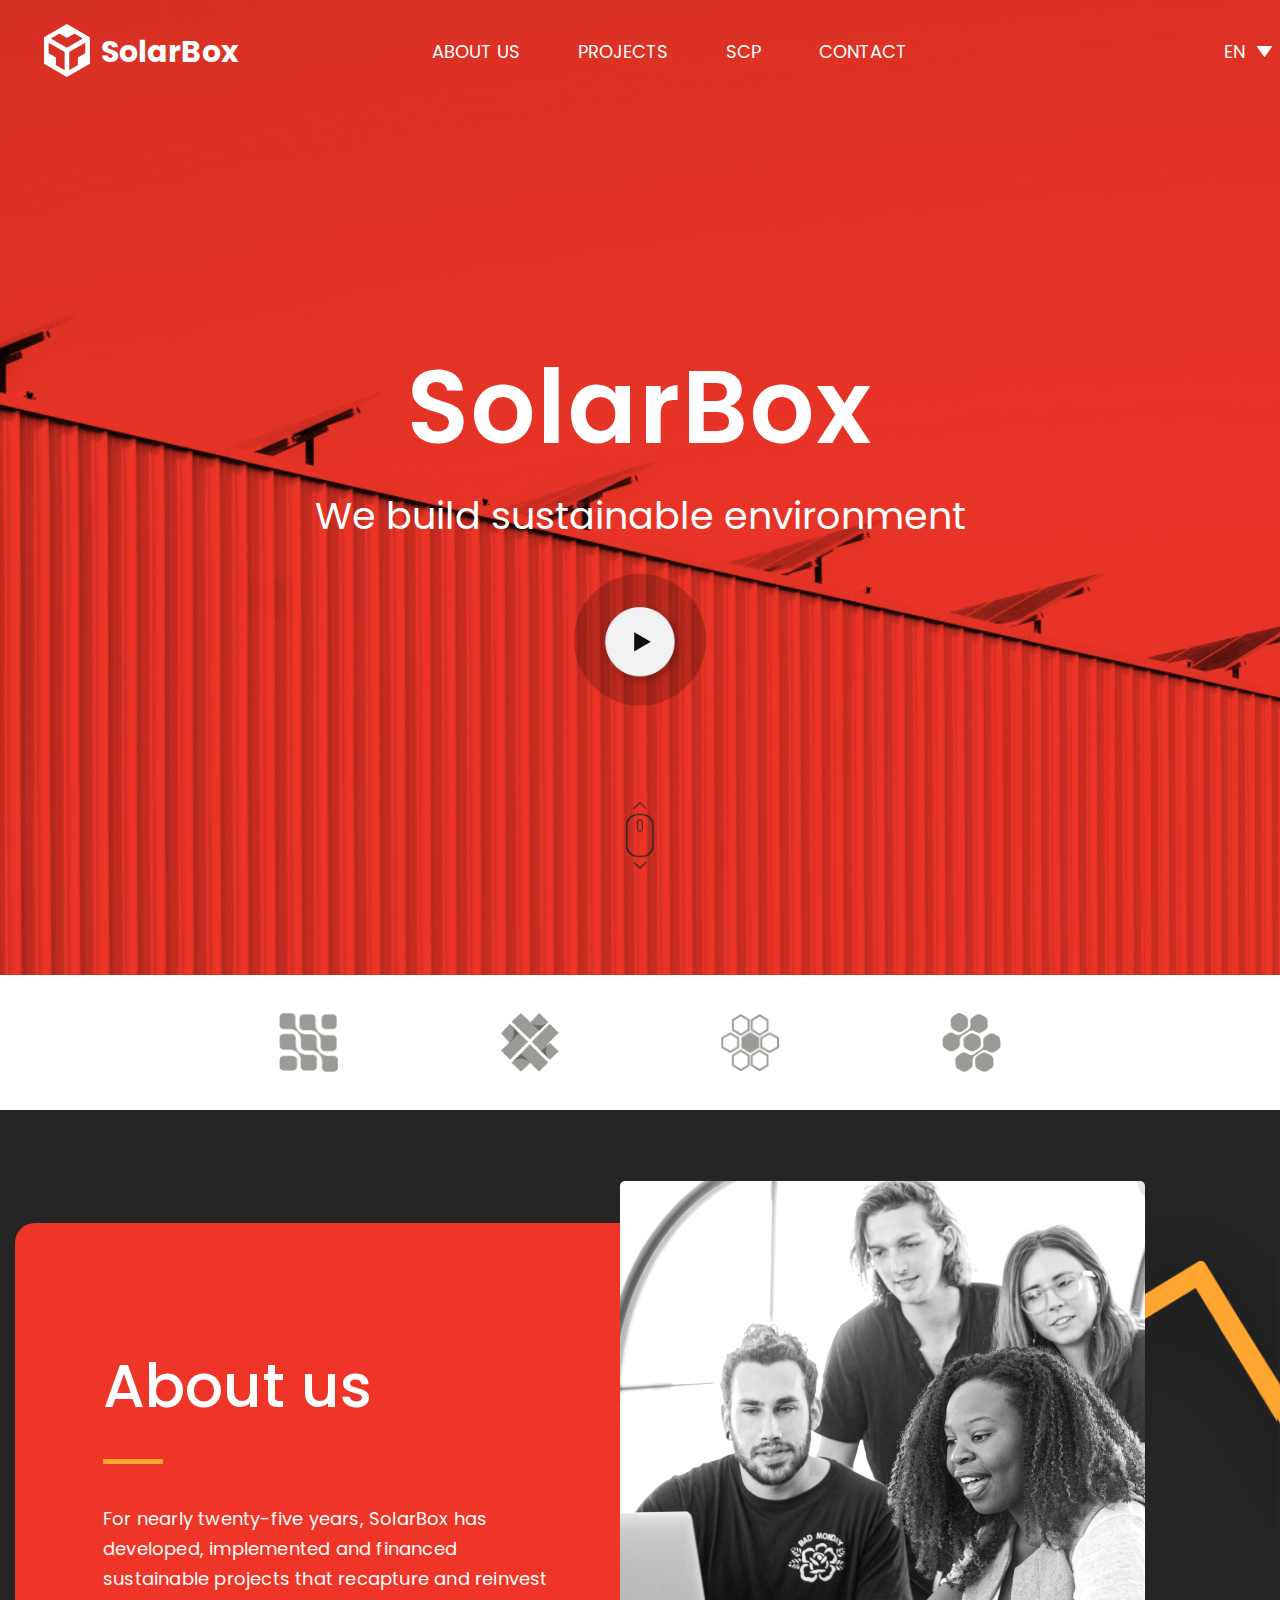
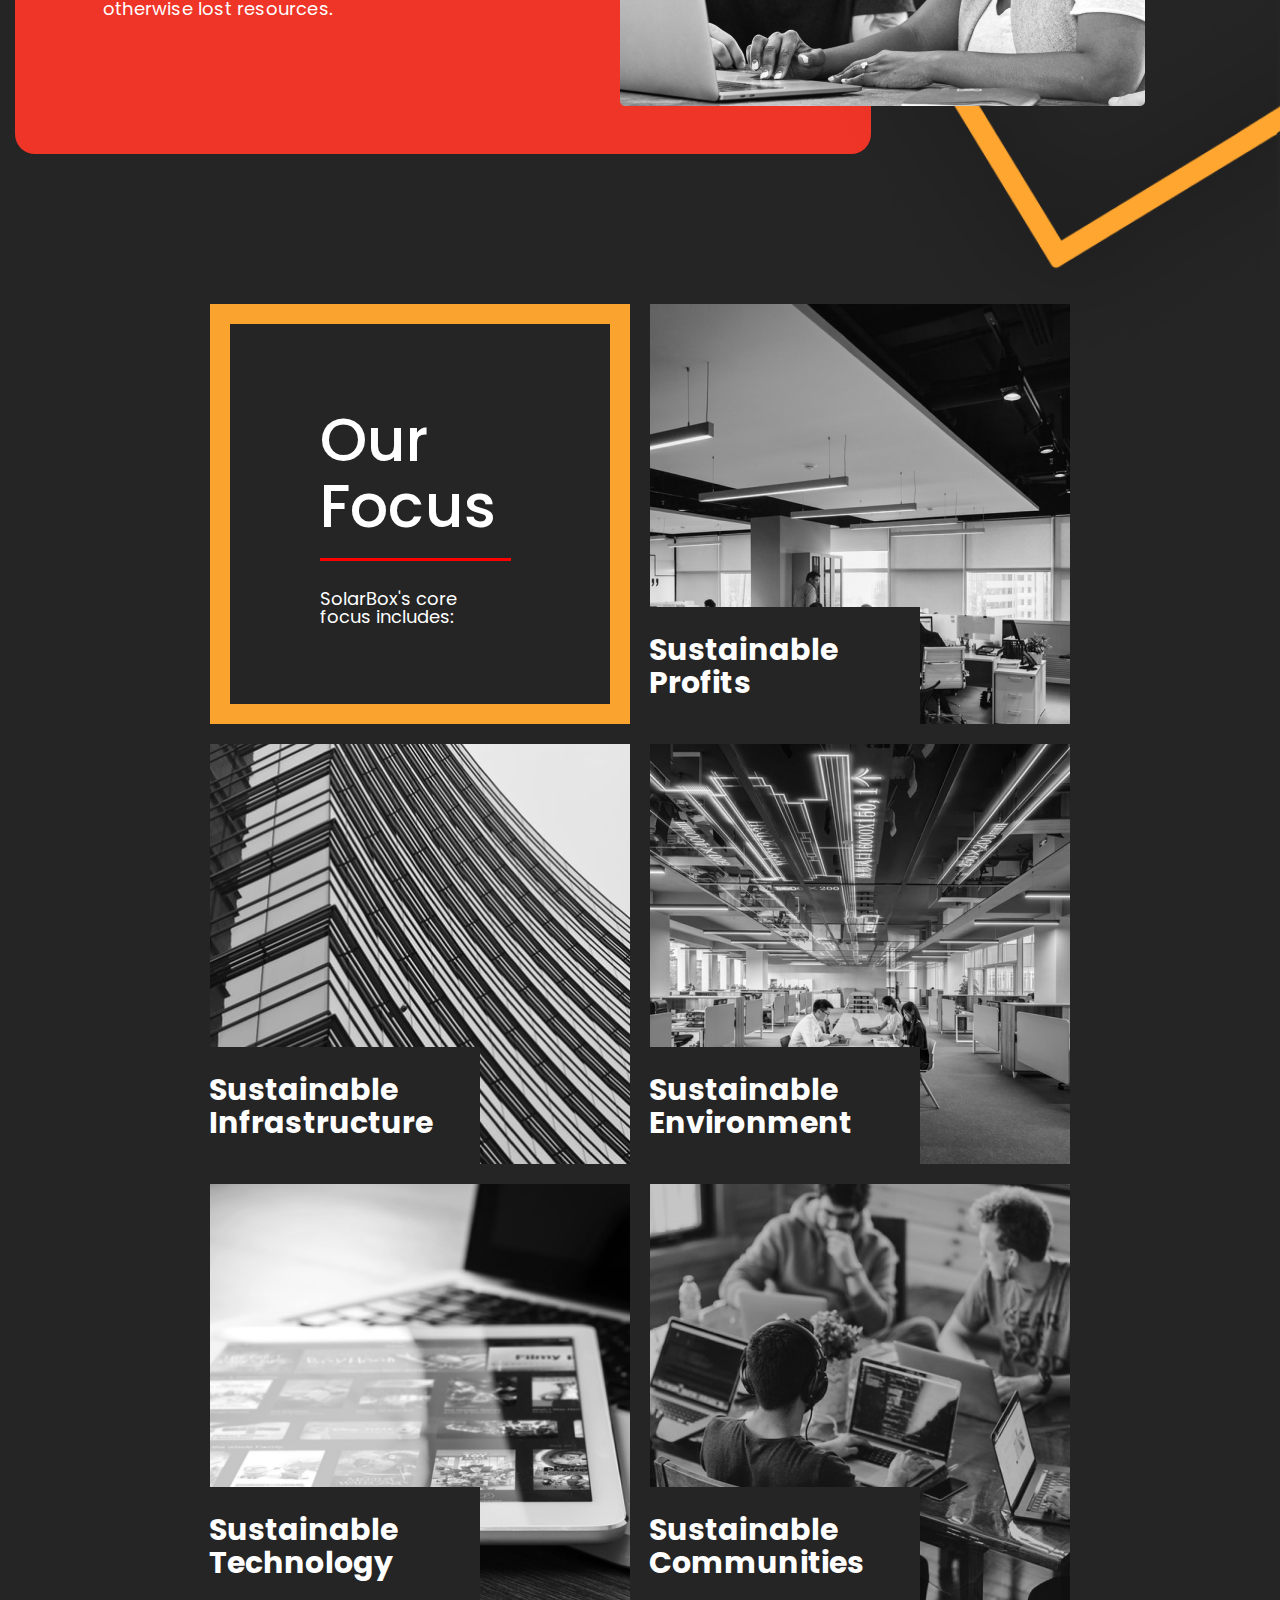
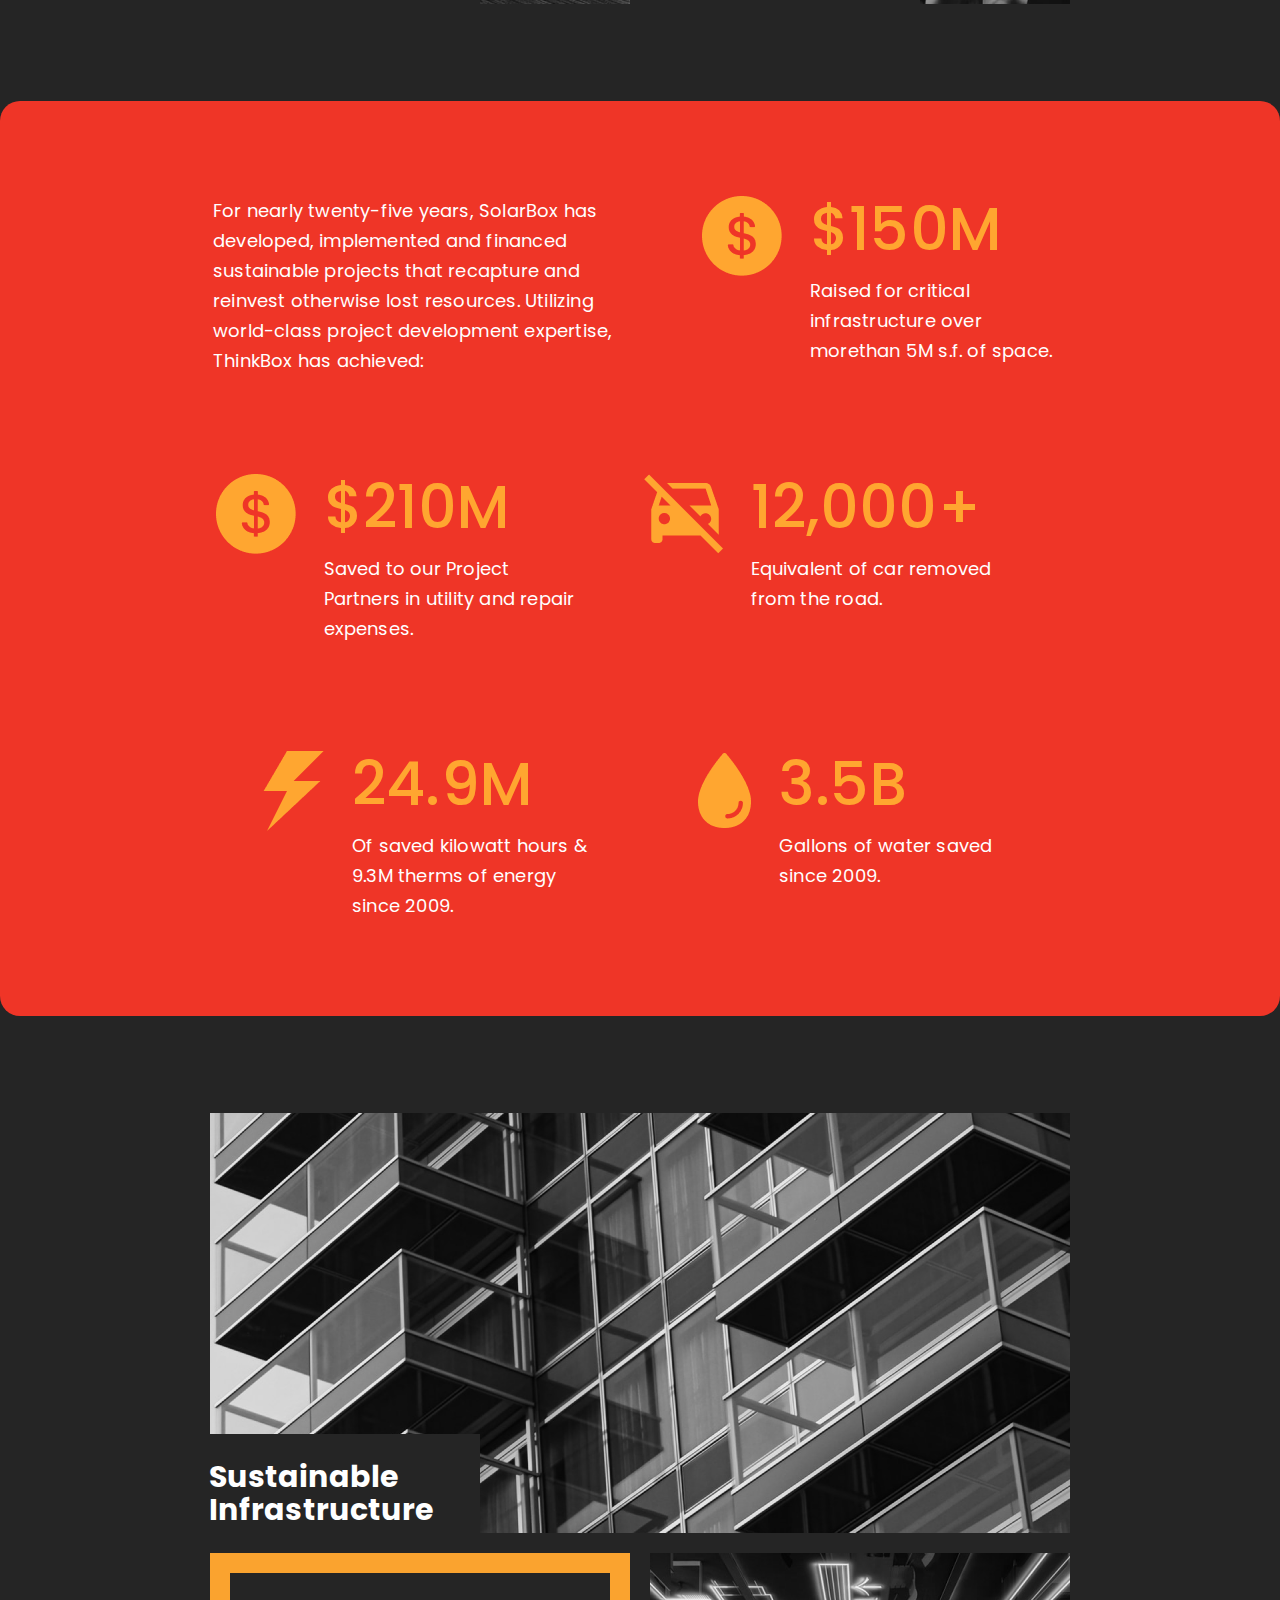
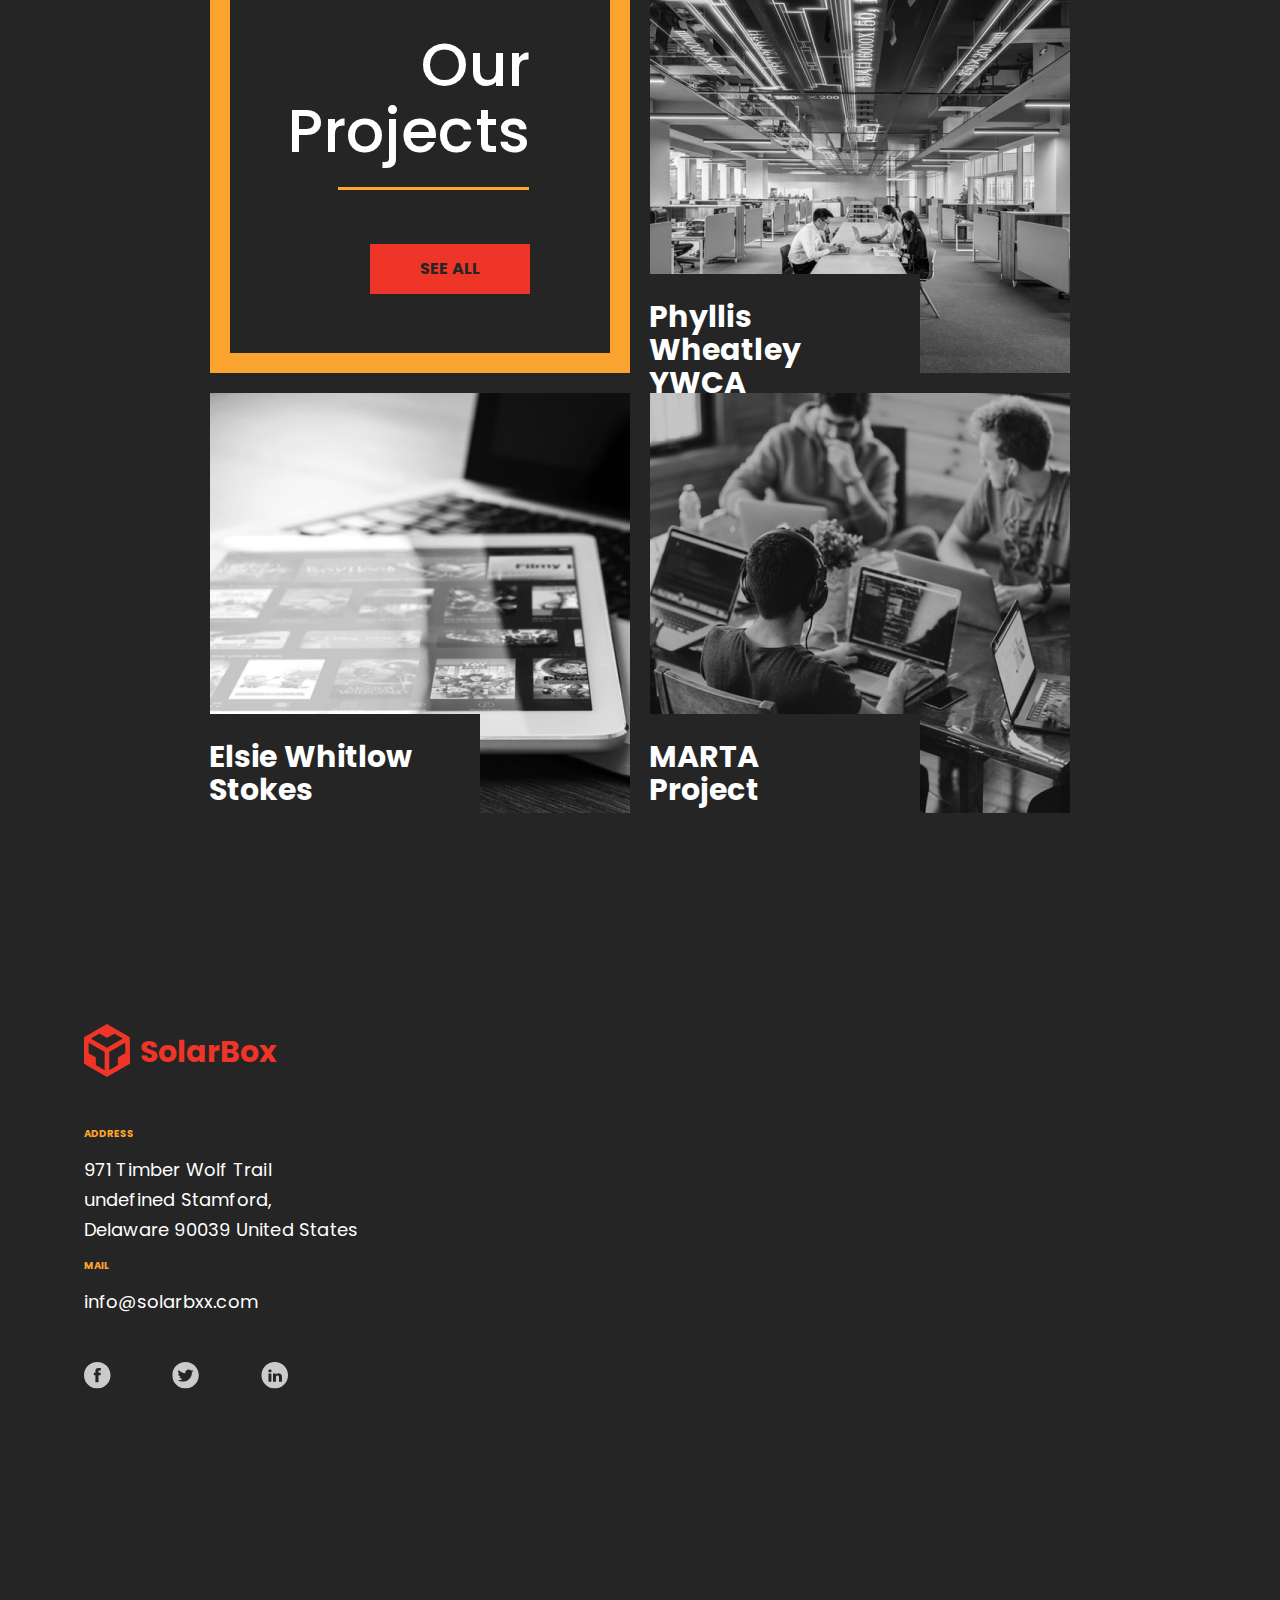
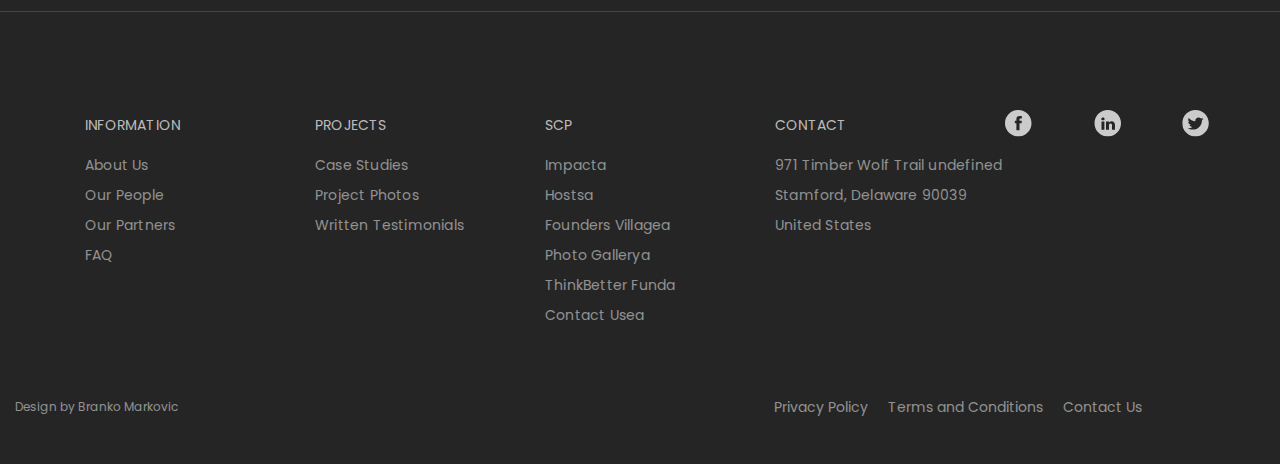
<file: index.html>
<!DOCTYPE html>
<html lang="ru">

<head>
	<title>Главная</title>
	<meta charset="UTF-8">
	<meta name="format-detection" content="telephone=no">
	<link rel="stylesheet" href="css/style.min.css?_v=20220124130728">
	<link rel="shortcut icon" href="favicon.ico">
	<!-- <meta name="robots" content="noindex, nofollow"> -->
	<meta name="viewport" content="width=device-width, initial-scale=1.0">
</head>

<body>
	<div class="wrapper">
		<div class="home-page">
			<header class="header">
				<div class="header__container">
					<div class="header__logotip logotip">
						<a class="logotip__header-logo logo" href="#">SolarBox</a>
					</div>
					<div class="header__menu menu">
						<nav class="menu__body">
							<ul class="menu__list">
								<li class="menu__item"><a class="menu__link" href="#about">About us</a></li>
								<li class="menu__item"><a class="menu__link" href="#sect-advantages">Projects</a></li>
								<li class="menu__item"><a class="menu__link" href="#stat">Scp</a></li>
								<li class="menu__item"><a class="menu__link" href="#contact">Contact</a></li>
							</ul>
						</nav>
					</div>
					<button class="header__en-btn" type="submit">EN</button>
					<button class="icon-menu" type="submit"><span></span></button>
				</div>
			</header>
			<h1 class="home-page__title">SolarBox </h1>
			<h4 class="home-page__subtitle">We build sustainable environment</h4>
			<div class="home-page__solarbox solarbox">
				<div class="solarbox__play play-solarbox"></div>
			</div>
			<div class="home-page__scroll"><a href="#about"></a></div>
		</div>
		<main class="page">
			<section class="sect-about-us" id="about">
				<div class="sect-about-us__for-images">
					<img src="img/bw1.png?_v=1643018848171" alt="">
					<img src="img/bw2.png?_v=1643018848171" alt="">
					<img src="img/bw3.png?_v=1643018848171" alt="">
					<img src="img/bw4.png?_v=1643018848171" alt="">
				</div>
				<div class="sect-about-us__container">
					<div class="sect-about-us__wrapper">
						<div class="sect-about-us__info">
							<h2 class="sect-about-us__title">About us</h2>
							<p class="sect-about-us__text">For nearly twenty-five years, SolarBox has developed, implemented and financed sustainable projects that recapture and reinvest otherwise lost resources. </p>
						</div>
					</div>
				</div>

			</section>
			<section class="sect-advantages" id="sect-advantages">
				<div class="sect-advantages__container">
					<div class="sect-advantages__cards  cards-body">
						<div class="cards-body__item_mod">
							<h3>Our <br> Focus</h3>
							<p>SolarBox's core focus includes:</p>
						</div>
						<div class="cards-body__item"><img src="img/Mask.png?_v=1643018848171" alt="">
							<h3 class="cards-body__title">Sustainable
								Profits</h3>
						</div>
						<div class="cards-body__item"><img src="img/mask1.png?_v=1643018848171" alt="">
							<h3 class="cards-body__title">Sustainable Infrastructure</h3>
						</div>
						<div class="cards-body__item"><img src="img/nyu.png?_v=1643018848171" alt="">
							<h3 class="cards-body__title">Sustainable
								Environment</h3>
						</div>
						<div class="cards-body__item"><img src="img/op.png?_v=1643018848171" alt="">
							<h3 class="cards-body__title">Sustainable
								Technology</h3>
						</div>
						<div class="cards-body__item"><img src="img/ty.png?_v=1643018848171" alt="">
							<h3 class="cards-body__title">Sustainable
								Communities</h3>
						</div>
					</div>
				</div>
			</section>
			<section class="statistics" id="stat">
				<div class="statistics__container">
					<div class="statistics__body">

						<div class="statistics__itemgroup">
							<div class="statistics__item_mody">
								<p>For nearly twenty-five years, SolarBox has developed, implemented and financed sustainable projects that recapture and reinvest otherwise lost resources. Utilizing world-class project development expertise, ThinkBox has achieved:</p>
							</div>
							<div class="statistics__item ">
								<img src="img/b3.png?_v=1643018848171" alt="">
								<h2 class="statistics__title">$150M</h2>
								<p>Raised for critical infrastructure over morethan 5M s.f. of space.</p>
							</div>
						</div>
						<div class="statistics__item ">
							<img src="img/htr.png?_v=1643018848171" alt="">
							<h2 class="statistics__title">$210M</h2>
							<p>Saved to our Project Partners in utility
								and repair expenses.</p>
						</div>
						<div class="statistics__item ">
							<img src="img/vber.png?_v=1643018848171" alt="">
							<h2 class="statistics__title">12,000+</h2>
							<p>Equivalent of car removed from the road.</p>
						</div>

						<div class="statistics__item "><img src="img/ret.png?_v=1643018848171" alt="">
							<h2 class="statistics__title">24.9M</h2>
							<p>Of saved kilowatt hours & 9.3M therms
								of energy since 2009.</p>
						</div>
						<div class="statistics__item "><img src="img/rty.png?_v=1643018848171" alt="">
							<h2 class="statistics__title">3.5B</h2>
							<p>Gallons of water
								saved
								since 2009.</p>
						</div>
					</div>
				</div>
			</section>
			<section class="sect-projects">
				<div class="sect-projects__container">
					<div class="sect-projects__body cards-body">
						<div class="cards-body__item-long"><img src="img/m5.png?_v=1643018848171" alt="">
							<h3 class="cards-body__title cards-body__title-long">Sustainable Infrastructure</h3>
						</div>
						<div class="cards-body__item_mod">
							<h3>Our Projects</h3><a class="cards-body__btn" href="#">SEE ALL</a>
						</div>
						<div class="cards-body__item"><img src="img/nyu.png?_v=1643018848171" alt="">
							<h3 class="cards-body__title">Phyllis Wheatley YWCA</h3>
						</div>
						<div class="cards-body__item"><img src="img/op.png?_v=1643018848171" alt="">
							<h3 class="cards-body__title">Elsie Whitlow Stokes</h3>
						</div>
						<div class="cards-body__item"><img src="img/ty.png?_v=1643018848171" alt="">
							<h3 class="cards-body__title">MARTA <br> Project</h3>
						</div>
					</div>
				</div>
			</section>
			<section class="sect-contacts" id="contact">
				<div class="sect-contacts__container">
					<div class="sect-contacts__body">
						<div class="sect-contacts__actions actions">
							<div class="actions__solar"> <a class="actions__logo logo" href="#">SolarBox</a></div>
							<div class="actions__address"><span>ADDRESS</span>
								<p> 971 Timber Wolf Trail undefined Stamford, Delaware 90039 United States </p><span>MAIL</span>
								<p> info@solarbxx.com </p>
							</div>
							<div class="actions__social-c social">
								<a href=""><img src="img/Facebook.svg?_v=1643018848171" alt=""></a>
								<a href=""><img src="img/Twitter.svg?_v=1643018848171" alt=""></a>
								<a href=""><img src="img/Linkedin.svg?_v=1643018848171" alt=""></a>
							</div>
						</div>
						<div class="sect-contacts__map">
							<script type="text/javascript" charset="utf-8" async src="https://api-maps.yandex.ru/services/constructor/1.0/js/?um=constructor%3Ad41711ad9a8a6181ef71909121dafe8f0983c486c74e9072f6e4982aee079b95&amp;width=100%25&amp;height=100%25&amp;lang=ru_RU&amp;scroll=true"></script>
						</div>
					</div>

				</div>

			</section>
		</main>
		<footer class="footer">
			<div class="footer__container">
				<div class="footer__body">
					<div class="footer__top">
						<div class="footer__item">
							<h4 class="footer__title">INFORMATION</h4>
							<ul class="footer__list">
								<li> <a href="#">About Us</a> </li>
								<li> <a href="#">Our People</a> </li>
								<li> <a href="#">Our Partners</a> </li>
								<li> <a href="#">FAQ</a> </li>
							</ul>

						</div>
						<div class="footer__item">
							<h4 class="footer__title">PROJECTS</h4>
							<ul class="footer__list">
								<li> <a href="#">Case Studies</a> </li>
								<li> <a href="#">Project Photos</a> </li>
								<li> <a href="#">Written Testimonials</a> </li>
							</ul>
						</div>
						<div class="footer__item">
							<h4 class="footer__title">SCP</h4>
							<ul class="footer__list">
								<li> <a href="#">Impacta</a> </li>
								<li> <a href="#">Hostsa</a> </li>
								<li> <a href="#">Founders Villagea</a> </li>
								<li> <a href="#">Photo Gallerya</a> </li>
								<li> <a href="#">ThinkBetter Funda</a> </li>
								<li> <a href="#">Contact Usea</a> </li>
							</ul>
						</div>
						<div class="footer__item">
							<h4 class="footer__title">CONTACT</h4>
							<ul class="footer__list">
								<li> <a href="#"> 971 Timber Wolf Trail undefined <br> Stamford, Delaware 90039 <br>
										United States</a></li>
							</ul>
						</div>
						<div class="footer__social social">

							<a href=""><img src="img/Facebook.svg?_v=1643018848171" alt=""></a>
							<a href=""><img src="img/Linkedin.svg?_v=1643018848171" alt=""></a>
							<a href=""><img src="img/Twitter.svg?_v=1643018848171" alt=""></a>
						</div>
					</div>
					<div class="footer__bottom">
						<p>Design by Branko Markovic</p>
						<div class="footer__police"> <a href=""> Privacy Policy</a> <a href=""> Terms&nbspand&nbspConditions</a> <a href=""> Contact Us </a> </div>
					</div>
				</div>



			</div>
		</footer>
	</div>
	<!-- 
<div id="popup" aria-hidden="true" class="popup">
	<div class="popup__wrapper">
		<div class="popup__content">
			<button data-close type="button" class="popup__close">Закрыть</button>
			<div class="popup__text">
			</div>
		</div>
	</div>
</div>
 -->

	<script src="js/app.min.js?_v=20220124130728"></script>
</body>

</html>
</file>
<file: css/style.min.css>
@charset "UTF-8";@import url(https://fonts.googleapis.com/css?family=Poppins:400,500,600&display=swap);@font-face{font-family:icons;font-display:swap;src:url(../fonts/icons.woff2) format("woff2"),url(../fonts/icons.woff) format("woff");font-weight:400;font-style:normal}[class*=_icon-]:before{font-family:icons;font-style:normal;font-weight:400;font-variant:normal;text-transform:none;line-height:1;-webkit-font-smoothing:antialiased;-moz-osx-font-smoothing:grayscale}[class*=_icon-]:before{display:block}._icon-arrow:before{content:"\e900";color:#fff}._icon-logo:before{content:"\e901";color:#fff}*{padding:0;margin:0;border:0}*,:after,:before{-webkit-box-sizing:border-box;box-sizing:border-box}body,html{height:100%;min-width:320px}body{color:#fff;line-height:1;font-family:Poppins;font-size:1.125rem;-ms-text-size-adjust:100%;-moz-text-size-adjust:100%;-webkit-text-size-adjust:100%;-webkit-font-smoothing:antialiased;-moz-osx-font-smoothing:grayscale}button,input,textarea{font-family:Poppins;font-size:inherit}button{cursor:pointer;color:inherit;background-color:inherit}a{color:inherit}a:link,a:visited{text-decoration:none}a:hover{text-decoration:none}ul li{list-style:none}img{vertical-align:top}h1,h2,h3,h4,h5,h6{font-weight:inherit;font-size:inherit}html{scroll-behavior:smooth}body{font-weight:400}.lock body{overflow:hidden;-ms-touch-action:none;touch-action:none}.wrapper{background-color:#252525;min-height:100%;display:-webkit-box;display:-ms-flexbox;display:flex;-webkit-box-orient:vertical;-webkit-box-direction:normal;-ms-flex-direction:column;flex-direction:column;overflow:hidden}.wrapper>main{-webkit-box-flex:1;-ms-flex:1 1 auto;flex:1 1 auto}.wrapper>*{min-width:0}[class*=__container]{max-width:81.25rem;-webkit-box-sizing:content-box;box-sizing:content-box;margin:0 auto;padding:0 .9375rem}[class*=-ibg]{position:relative}[class*=-ibg] img{position:absolute;width:100%;height:100%;top:0;left:0;-o-object-fit:cover;object-fit:cover}[class*=-ibg_contain] img{-o-object-fit:contain;object-fit:contain}.header{background-color:transparent}.header__container{display:-webkit-box;display:-ms-flexbox;display:flex;-webkit-box-align:center;-ms-flex-align:center;align-items:center;-webkit-box-pack:justify;-ms-flex-pack:justify;justify-content:space-between;padding-top:1.5625rem;padding-bottom:1.5625rem;min-height:3.3125rem;-ms-flex-wrap:wrap;flex-wrap:wrap}.header__en-btn{font-weight:400;font-size:1.125rem;line-height:1.6666666667;letter-spacing:.2px;position:relative}.header__en-btn::before{content:"";background:url(../img/arrow.png);background-size:cover;position:absolute;left:80%;top:30%;width:15px;height:11px}.logotip{color:#fff}.logo{position:relative;font-weight:700;font-size:1.875rem;line-height:1.1;letter-spacing:.00625rem;padding-left:5.375rem}.logo::after{content:"";background:url(../img/Vector.png);position:absolute;background-size:contain;background-repeat:no-repeat;left:13%;top:-.375rem;width:2.875rem;height:3.3125rem}.menu{max-width:63.8125rem}.menu__body{display:-webkit-box;display:-ms-flexbox;display:flex;-ms-flex-wrap:wrap;flex-wrap:wrap}.menu__list{text-transform:uppercase;display:-webkit-box;display:-ms-flexbox;display:flex;-webkit-box-align:center;-ms-flex-align:center;align-items:center;-webkit-box-pack:center;-ms-flex-pack:center;justify-content:center;-ms-flex-wrap:wrap;flex-wrap:wrap}.icon-menu{display:none}.footer{padding-top:4.875rem}.footer__body{width:100%;display:-webkit-box;display:-ms-flexbox;display:flex;-webkit-box-orient:vertical;-webkit-box-direction:normal;-ms-flex-direction:column;flex-direction:column;gap:0;margin-bottom:3.125rem;-webkit-box-pack:center;-ms-flex-pack:center;justify-content:center;padding-left:3.125rem}.footer__top{-ms-flex-wrap:wrap;flex-wrap:wrap;position:relative;width:100%;display:-webkit-box;display:-ms-flexbox;display:flex;-webkit-box-align:start;-ms-flex-align:start;align-items:flex-start;-webkit-box-pack:center;-ms-flex-pack:center;justify-content:center;margin-bottom:6.875rem;padding-right:6.25rem}.footer__item{height:12.5rem;width:14.375rem;display:-webkit-box;display:-ms-flexbox;display:flex;-webkit-box-align:start;-ms-flex-align:start;align-items:flex-start;-webkit-box-orient:vertical;-webkit-box-direction:normal;-ms-flex-direction:column;flex-direction:column}.footer__title{font-size:.875rem;line-height:2.1428571429;color:rgba(255,255,255,.7);letter-spacing:.2px;padding-bottom:.625rem;padding-top:1.25rem}.footer__list li{font-weight:400;font-size:.875rem;line-height:2.1428571429;font-size:14px;color:rgba(255,255,255,.5);letter-spacing:.2px}.footer .social{padding-top:1.25rem}.footer__bottom{display:-webkit-box;display:-ms-flexbox;display:flex;-webkit-box-pack:justify;-ms-flex-pack:justify;justify-content:space-between;-webkit-box-align:center;-ms-flex-align:center;align-items:center;gap:20px}.footer__bottom P{width:100%;font-size:.75rem;color:rgba(255,255,255,.5)}.footer__police{width:100%;display:-webkit-box;display:-ms-flexbox;display:flex;-webkit-box-align:center;-ms-flex-align:center;align-items:center;-webkit-box-pack:center;-ms-flex-pack:center;justify-content:center;-ms-flex-wrap:wrap;flex-wrap:wrap}.footer__police a{padding:0 .625rem;text-align:right;font-size:.875rem;color:rgba(255,255,255,.5)}.home-page{position:relative;min-height:30rem;width:100%;background:url(../img/bg.png),#ef3527;background-size:cover;background-repeat:no-repeat;background-position:25% 75%;background-blend-mode:multiply}.home-page__title{color:#fff;font-weight:600;line-height:1;letter-spacing:2px;text-align:center}.home-page__subtitle{padding-top:1.25rem;text-align:center;font-weight:400;line-height:1.9696969697}.home-page__solarbox{margin:0 auto}.home-page__scroll{width:1.75rem;display:block;height:4.1875rem;background-image:url(../img/button.png);background-size:cover;margin:0 auto;-webkit-transition:.2s;-o-transition:.2s;transition:.2s}.home-page__scroll a{display:block;width:1.75rem;height:4.1875rem}.home-page__scroll:hover{-webkit-transform:scale(1.3);-ms-transform:scale(1.3);transform:scale(1.3)}.solarbox{overflow:hidden;padding-top:1.25rem;width:9.1875rem;height:10.625rem;-webkit-transition:.2s;-o-transition:.2s;transition:.2s}.solarbox__play{cursor:pointer;position:relative;background:url(../img/2.png) center no-repeat;background-position:center;background-size:contain;-webkit-transition:all .2s ease 0s;-o-transition:all .2s ease 0s;transition:all .2s ease 0s;width:8.25rem;height:8.25rem;margin:0 auto}.solarbox__play:active,.solarbox__play:hover{-webkit-transform:scale(1.1);-ms-transform:scale(1.1);transform:scale(1.1)}.solarbox__play:active::before,.solarbox__play:hover::before{-webkit-transform:scale(1.25);-ms-transform:scale(1.25);transform:scale(1.25)}.solarbox__play:active::after,.solarbox__play:hover::after{-webkit-transform:scale(1.2);-ms-transform:scale(1.2);transform:scale(1.2)}.solarbox__play::before{-webkit-transition:all .9s ease 0s;-o-transition:all .9s ease 0s;transition:all .9s ease 0s;position:absolute;content:"";background:url(../img/3.png) 50% no-repeat;background-size:contain;width:5.5rem;height:5.5rem;left:19%;top:20%}.solarbox__play::after{-webkit-transition:all .9s ease 0s;-o-transition:all .9s ease 0s;transition:all .9s ease 0s;position:absolute;content:"";background:url(../img/1.svg) 50% no-repeat;background-size:contain;width:1.25rem;height:1.25rem;top:44%;left:44%}.sect-about-us{position:relative;background-color:#252525;width:100%;padding-bottom:9.375rem}.sect-about-us__container{position:relative;max-width:81.25rem;margin:0 auto}.sect-about-us__container::after{position:absolute;background:url(../img/kw.png);content:"";height:51.25rem;width:51.25rem;background-repeat:no-repeat;right:-27%;top:-17%;z-index:0;background-size:contain}.sect-about-us__for-images{max-width:100%;min-height:8.4375rem;padding:0 .9375rem;margin:0 auto;display:-webkit-box;display:-ms-flexbox;display:flex;-webkit-box-align:center;-ms-flex-align:center;align-items:center;-webkit-box-pack:center;-ms-flex-pack:center;justify-content:center;background-color:#fff}.sect-about-us__for-images img{width:3.6875rem;height:3.6875rem}.sect-about-us__wrapper{width:100%}.sect-about-us__info{display:-webkit-box;display:-ms-flexbox;display:flex;-webkit-box-align:start;-ms-flex-align:start;align-items:flex-start;-webkit-box-orient:vertical;-webkit-box-direction:normal;-ms-flex-direction:column;flex-direction:column;-webkit-box-pack:center;-ms-flex-pack:center;justify-content:center;position:relative;padding:8.125rem 0;padding-left:5.5rem;max-width:53.5rem;background-color:#ef3527;border-radius:1.25rem}.sect-about-us__info::after{position:absolute;content:"";background:url(../img/about-img.png);width:32.8125rem;height:32.8125rem;background-size:contain;background-repeat:no-repeat;right:-32%;top:-8%;z-index:5}.sect-about-us__title{position:relative;font-size:3.75rem;text-align:left;font-weight:500;line-height:1.1;margin-bottom:5.3125rem}.sect-about-us__title::after{position:absolute;background:#ffa630;content:"";height:.3125rem;width:3.75rem;bottom:-68%;left:0;z-index:0}.sect-about-us__text{width:28.9375rem;min-height:7.5rem;text-align:left;font-size:1.125rem;line-height:30px;letter-spacing:.2px}.sect-advantages{width:100%;position:relative;padding-bottom:6.25rem}.sect-advantages__container{max-width:81.25rem;margin:0 auto}.cards-body{background:0 0;width:100%;display:-webkit-box;display:-ms-flexbox;display:flex;-webkit-box-pack:center;-ms-flex-pack:center;justify-content:center;-webkit-box-orient:horizontal;-webkit-box-direction:normal;-ms-flex-flow:row wrap;flex-flow:row wrap;gap:20px;-webkit-box-align:start;-ms-flex-align:start;align-items:flex-start}.cards-body__item{position:relative;background-color:transparent;max-width:26.25rem;max-height:26.25rem}.cards-body__item_mod{width:26.25rem;height:26.25rem;border:20px solid rgba(255,166,48,.98);display:-webkit-box;display:-ms-flexbox;display:flex;-webkit-box-orient:vertical;-webkit-box-direction:normal;-ms-flex-flow:column wrap;flex-flow:column wrap;-webkit-box-pack:end;-ms-flex-pack:end;justify-content:end;-webkit-box-align:start;-ms-flex-align:start;align-items:flex-start;gap:50px;padding-left:5.625rem}.cards-body__item_mod h3{width:100%;width:18.75rem;height:8.3125rem;font-size:3.75rem;font-weight:500;line-height:1.1;letter-spacing:.2px;position:relative}.cards-body__item_mod h3::after{position:absolute;background:red;content:"";height:.225rem;width:11.9375rem;bottom:-16%;left:0;z-index:0}.cards-body__item_mod p{width:100%;max-width:11.9375rem;text-align:left;height:7.125rem}.cards-body__item img{width:100%}.cards-body__title{font-size:1.875rem;font-weight:700;line-height:1.1;letter-spacing:.1px;background:#252525;max-width:16.9375rem;padding-top:1.625rem;padding-bottom:1.625rem;position:absolute;left:-1px;bottom:-1px}.cards-body__btn{display:-webkit-box;display:-ms-flexbox;display:flex;-webkit-box-align:center;-ms-flex-align:center;align-items:center;-webkit-box-pack:center;-ms-flex-pack:center;justify-content:center;color:#252525;text-align:center;align-items:center;background-color:#ef3527;width:10rem;height:3.125rem;font-size:1rem;line-height:1;font-weight:700;letter-spacing:.2px}.cards-body__btn:hover{box-shadow:4px 4px 45px 21px rgba(244,38,18,.39);-webkit-box-shadow:4px 4px 45px 21px rgba(244,38,18,.39)}.cards-body__btn:active{width:8.75rem;height:2.5rem}.statistics{border-radius:1.25rem;background:#ef3527}.statistics__container{max-width:81.25rem;margin:0 auto}.statistics__body{max-width:100%;display:-webkit-box;display:-ms-flexbox;display:flex;-webkit-box-align:center;-ms-flex-align:center;align-items:center;-webkit-box-orient:horizontal;-webkit-box-direction:normal;-ms-flex-flow:row wrap;flex-flow:row wrap;gap:107px;-webkit-column-gap:62px;-moz-column-gap:62px;column-gap:62px;-webkit-box-pack:center;-ms-flex-pack:center;justify-content:center;padding:5.9375rem 0}.statistics__itemgroup{display:-webkit-box;display:-ms-flexbox;display:flex;-webkit-box-orient:horizontal;-webkit-box-direction:normal;-ms-flex-flow:row wrap;flex-flow:row wrap;-webkit-column-gap:82px;-moz-column-gap:82px;column-gap:82px;-webkit-box-align:start;-ms-flex-align:start;align-items:flex-start;gap:69px;-webkit-box-pack:center;-ms-flex-pack:center;justify-content:center}.statistics__item{max-width:22.8125rem;max-height:10.625rem;-webkit-box-align:center;-ms-flex-align:center;align-items:center;display:-webkit-box;display:-ms-flexbox;display:flex;-webkit-box-pack:end;-ms-flex-pack:end;justify-content:flex-end;-webkit-box-orient:horizontal;-webkit-box-direction:normal;-ms-flex-flow:row wrap;flex-flow:row wrap;-webkit-column-gap:28px;-moz-column-gap:28px;column-gap:28px}.statistics__item_mody{width:26.25rem;height:10.6875rem}.statistics__item_mody p{width:16.0625rem;width:100%;height:5.625rem;font-size:1.125rem;line-height:1.6666666667;font-weight:400;letter-spacing:.2px}.statistics__item p{width:16.0625rem;height:5.625rem;font-size:1.125rem;line-height:1.6666666667;font-weight:400;letter-spacing:.2px}.statistics__item:nth-child(3){margin-right:3.5625rem}.statistics__title{width:16.0625rem;height:5rem;color:#ffa630;letter-spacing:.2px;font-size:3.75rem;line-height:1.1;font-weight:500}.sect-projects{padding-bottom:6.25rem}.sect-projects__container{max-width:81.25rem}.sect-projects__body{width:100%}.sect-projects .cards-body__title{width:20rem;max-height:6.25rem}.sect-projects .cards-body__item-long{position:relative;max-height:26.25rem;max-width:53.75rem}.sect-projects .cards-body__item-long img{width:100%;height:100%}.sect-projects .cards-body__item_mod{display:-webkit-box;display:-ms-flexbox;display:flex;-webkit-box-orient:vertical;-webkit-box-direction:normal;-ms-flex-flow:column wrap;flex-flow:column wrap;-webkit-box-align:end;-ms-flex-align:end;align-items:flex-end;-webkit-box-pack:center;-ms-flex-pack:center;justify-content:center;gap:79px;padding-right:5.4375rem;padding-left:0}.sect-projects .cards-body__item_mod h3{text-align:right}.sect-projects .cards-body__item_mod h3::after{background-color:#ffa630;left:36%;bottom:-19%;width:11.9375rem}.sect-contacts{position:relative;border-bottom:1px solid rgba(255,255,255,.15);padding-bottom:6.25rem}.sect-contacts__container{max-width:81.25rem}.sect-contacts__body{width:100%;display:-webkit-box;display:-ms-flexbox;display:flex;-webkit-box-orient:horizontal;-webkit-box-direction:normal;-ms-flex-flow:row wrap;flex-flow:row wrap;gap:71px;-webkit-box-align:center;-ms-flex-align:center;align-items:center;-webkit-box-pack:end;-ms-flex-pack:end;justify-content:flex-end;padding-left:1.25rem}.sect-contacts__actions{max-width:17.4375rem}.sect-contacts__map{width:53.6875rem;max-height:38.3125rem;max-height:38.3125rem}.actions{display:-webkit-box;display:-ms-flexbox;display:flex;-webkit-box-orient:vertical;-webkit-box-direction:normal;-ms-flex-flow:column nowrap;flex-flow:column nowrap;gap:45px;-webkit-box-align:start;-ms-flex-align:start;align-items:flex-start}.actions__logo{padding-left:3.5rem;font-size:1.875rem;line-height:1.1;letter-spacing:.1px;color:#ef3527}.actions__logo::after{left:0;background:url(../img/Vectordwew.png)}.actions__address span{font-size:.625rem;color:#ffa630;font-weight:700;line-height:4.2}.actions__address p{font-size:1.125rem;line-height:1.6666666667;letter-spacing:.2px;font-weight:400}.social{display:-webkit-box;display:-ms-flexbox;display:flex;gap:60px;-webkit-box-align:center;-ms-flex-align:center;align-items:center;-webkit-box-pack:justify;-ms-flex-pack:justify;justify-content:space-between;width:11.875rem;-webkit-transition:.2s;-o-transition:.2s;transition:.2s}.social img:hover{-webkit-transform:scale(1.5);-ms-transform:scale(1.5);transform:scale(1.5)}@media (min-width:83.125em){.header__en-btn{padding-right:1.25rem}.menu__body{padding-right:8.125rem}.menu__list{gap:3.75rem}.home-page__title{padding-top:16.5625rem}.home-page__title{font-size:6.5625rem}.home-page__subtitle{font-size:2.4375rem}.home-page__solarbox{margin-bottom:5rem}.home-page__scroll{margin-bottom:6.875rem}.sect-about-us__for-images{gap:10.625rem}.sect-about-us__for-images{margin-bottom:7.375rem}.sect-advantages{padding-bottom:6.25rem}.cards-body__title{padding-right:2.5rem}.sect-projects{padding-top:6.25rem}.sect-contacts__map{width:53.6875rem}.sect-contacts__map{height:38.3125rem}}@media (max-width:64em){.sect-about-us__info{margin:0 auto}.sect-about-us__info::after{display:none}}@media (max-width:48em){.header__container{gap:30px;min-height:2.0625rem;padding-top:1.25rem;padding-bottom:1.25rem}.menu-open .header__menu{-webkit-transition:all .3s ease 0s;-o-transition:all .3s ease 0s;transition:all .3s ease 0s;top:0;left:0;background-color:#ef3527;height:100vh;width:100vw;position:absolute;z-index:4;-webkit-box-align:center;-ms-flex-align:center;align-items:center;display:-webkit-box;display:-ms-flexbox;display:flex;-webkit-box-pack:center;-ms-flex-pack:center;justify-content:center}.menu-open .header__menu .menu__list{-webkit-box-orient:vertical;-webkit-box-direction:normal;-ms-flex-direction:column;flex-direction:column}.logo{font-size:1.5625rem}.logo{padding-left:2.875rem}.logo::after{width:2.625rem;height:3.0625rem;left:17%;top:-.375rem}.logo::after{left:-3%}.menu__link{font-size:1.0625rem}.sect-contacts__body{-webkit-box-pack:center;-ms-flex-pack:center;justify-content:center;padding-left:0}.actions__logo{padding-left:3.125rem}.actions__logo::after{height:3.3125rem}.actions__address p{text-align:center}}@media (max-width:20em){.header__en-btn{padding-right:.625rem}.menu__body{padding-right:.9375rem}.menu__list{gap:1.25rem}.home-page__title{padding-top:2.5rem}.home-page__title{font-size:3.125rem}.home-page__subtitle{font-size:1.25rem}.home-page__solarbox{margin-bottom:2.0625rem}.home-page__scroll{margin-bottom:2.0625rem}.sect-about-us__for-images{gap:.625rem}.sect-about-us__for-images{margin-bottom:1.25rem}.sect-advantages{padding-bottom:1.875rem}.cards-body__title{padding-right:.3125rem}.sect-projects{padding-top:3.125rem}.sect-contacts__map{width:18.75rem}.sect-contacts__map{height:18.75rem}}@media (max-width:80.5625em){.footer__body{padding-left:0}.footer__top{row-gap:50px;padding-right:0}}@media (max-width:75.4375em){.sect-about-us__container::after{display:none}}@media (max-width:73.1875em){.sect-contacts__map{max-height:38.3125rem}}@media (max-width:73.1875em) and (max-width:20em){.sect-contacts__map{width:18.75rem}.sect-contacts__map{height:18.75rem}}@media (max-width:68.6875em){.footer__body{padding:0 6.25rem}.footer__top{gap:30px;-webkit-box-pack:justify;-ms-flex-pack:justify;justify-content:space-between;-webkit-box-align:center;-ms-flex-align:center;align-items:center}.footer__title{padding-top:0}.footer .social{width:14.375rem}}@media (max-width:65.375em){.footer__police a{padding:.9375rem 1.25rem}}@media (max-width:61.1875em){.footer__top{-webkit-box-pack:center;-ms-flex-pack:center;justify-content:center}}@media (max-width:61.25em){.footer__police{-webkit-box-orient:vertical;-webkit-box-direction:normal;-ms-flex-direction:column;flex-direction:column}}@media (max-width:60.6875em){.sect-contacts__body{gap:40px}.sect-contacts__map{max-height:38.3125rem}}@media (max-width:60.6875em) and (max-width:20em){.sect-contacts__map{width:18.75rem}.sect-contacts__map{height:18.75rem}}@media (max-width:57.625em){.statistics__itemgroup{-webkit-column-gap:62px;-moz-column-gap:62px;column-gap:62px}.statistics__item_mody{max-width:22.8125rem}.statistics__item_mody p{max-width:22.8125rem;font-size:1.0625rem;height:10.6875rem}}@media (max-width:55.625em){.sect-about-us{padding-bottom:4.375rem}.sect-contacts__body{-webkit-box-pack:center;-ms-flex-pack:center;justify-content:center}}@media (max-width:55.5625em){.actions{-webkit-box-align:center;-ms-flex-align:center;align-items:center}.actions__address{text-align:center}}@media (max-width:54.9375em){.statistics__item:nth-child(3){margin-right:0}}@media (max-width:47.9375em){.header__en-btn{font-size:.9375rem;-webkit-box-ordinal-group:0;-ms-flex-order:-1;order:-1}.menu{position:absolute;left:-150%}}@media (max-width:47.99875em){.icon-menu{display:block;position:relative;width:30px;height:18px;cursor:pointer;z-index:5}.icon-menu span,.icon-menu::after,.icon-menu::before{content:"";-webkit-transition:all .3s ease 0s;-o-transition:all .3s ease 0s;transition:all .3s ease 0s;left:0;position:absolute;width:100%;height:2px;background-color:#fff}.icon-menu::before{top:0}.icon-menu::after{bottom:0}.icon-menu span{top:calc(50% - 1px)}.menu-open .icon-menu span{-webkit-transform:scale(0);-ms-transform:scale(0);transform:scale(0)}.menu-open .icon-menu::before{-webkit-transform:rotate(-45deg);-ms-transform:rotate(-45deg);transform:rotate(-45deg);top:calc(50% - 1px)}.menu-open .icon-menu::after{-webkit-transform:rotate(45deg);-ms-transform:rotate(45deg);transform:rotate(45deg);bottom:calc(50% - 1px)}}@media (max-width:45.9375em){.footer__body{padding:0}.statistics__body{padding-top:2.8125rem;padding-bottom:.9375rem}}@media (max-width:38.75em){.sect-about-us{padding-bottom:3.125rem}}@media (max-width:36.875em){.sect-about-us__for-images{min-height:5rem}.sect-about-us__info{-webkit-box-align:center;-ms-flex-align:center;align-items:center;padding-left:.9375rem;padding-right:.9375rem;padding:3.125rem 0;padding-bottom:1.25rem}.sect-about-us__title{font-size:3.6875rem}.sect-about-us__title::after{left:37%}.sect-about-us__text{padding:0 10px 0 10px;font-size:1.0625rem;width:100%;text-align:center}.sect-projects .cards-body__item-long{height:18.125rem}}@media (max-width:33.125em){.sect-about-us__text{font-size:.875rem;height:auto}}@media (max-width:32.5em){.footer{padding-top:1.25rem}}@media (max-width:32.4375em){.footer__item{height:auto;background-color:#0d0d0d;border-radius:1.25rem;padding-left:.9375rem;padding-top:.625rem;padding-bottom:1.25rem;width:15.625rem}}@media (max-width:31.25em){.footer__top{margin-bottom:3.125rem}}@media (max-width:27.1875em){.cards-body__item_mod{max-height:18.125rem;-webkit-box-pack:center;-ms-flex-pack:center;justify-content:center;border:15px solid rgba(255,166,48,.98);padding-left:2.5rem}.cards-body__item_mod h3{width:12.5rem;font-size:3.125rem;height:auto}.cards-body__item_mod p{max-width:12.5rem;height:4.375rem;font-size:1.0625rem}.sect-projects .cards-body__item_mod{padding-right:3.4375rem;gap:60px}.sect-projects .cards-body__item_mod h3{font-size:2.625rem}.sect-projects .cards-body__item_mod h3::after{left:4%}}@media (max-width:26.5625em){.cards-body__title{font-size:1.125rem}.sect-contacts{padding-bottom:4.0625rem}}@media (max-width:25.5em){.footer__bottom{-webkit-box-orient:vertical;-webkit-box-direction:reverse;-ms-flex-direction:column-reverse;flex-direction:column-reverse;-webkit-box-pack:center;-ms-flex-pack:center;justify-content:center}.footer__bottom P{padding-top:1.875rem;text-align:center}}@media (max-width:24.6875em){.statistics__body{gap:55px}.statistics__item_mody p{text-align:center;font-size:1rem}.statistics__item p{font-size:.9375rem;width:13.125rem}.statistics__title{font-size:3.125rem;width:13.125rem}}@media (max-width:23.4375em){.logo{font-size:1.25rem;padding-left:3.4375rem}.logo::after{top:-46%;width:40px;height:47;left:.125rem}.sect-projects .cards-body__title{width:auto;padding-right:.9375rem}}@media (max-width:23.5em){.actions__logo::after{top:-45%}}@media (max-width:22.5em){.statistics__item img{width:3.75rem;height:3.75rem}.statistics__item{-webkit-column-gap:19px;-moz-column-gap:19px;column-gap:19px}.statistics__item_mody{max-width:18.75rem}.statistics__item_mody p{font-size:.90625rem;text-align:center}.statistics__title{font-size:2.6875rem;padding-top:.625rem}}@media (max-width:21.25em){.home-page__scroll{display:none}}@media (max-width:20.6875em){.sect-about-us__title{font-size:3.3125rem}}@media (max-width:20.5625em){.sect-projects .cards-body__item_mod{padding-right:1.5625rem}}@media (min-width:20em) and (max-width:83.125em){.header__en-btn{padding-right:calc(.625rem + .625 * (((100vw - 20rem))/ ((63.125))))}.menu__body{padding-right:calc(.9375rem + 7.1875 * (((100vw - 20rem))/ ((63.125))))}.menu__list{gap:calc(1.25rem + 2.5 * (((100vw - 20rem))/ ((63.125))))}.home-page__title{padding-top:calc(2.5rem + 14.0625 * (((100vw - 20rem))/ ((63.125))))}.home-page__title{font-size:calc(3.125rem + 3.4375 * (((100vw - 20rem))/ ((63.125))))}.home-page__subtitle{font-size:calc(1.25rem + 1.1875 * (((100vw - 20rem))/ ((63.125))))}.home-page__solarbox{margin-bottom:calc(2.0625rem + 2.9375 * (((100vw - 20rem))/ ((63.125))))}.home-page__scroll{margin-bottom:calc(2.0625rem + 4.8125 * (((100vw - 20rem))/ ((63.125))))}.sect-about-us__for-images{gap:calc(.625rem + 10 * (((100vw - 20rem))/ ((63.125))))}.sect-about-us__for-images{margin-bottom:calc(1.25rem + 6.125 * (((100vw - 20rem))/ ((63.125))))}.sect-advantages{padding-bottom:calc(1.875rem + 4.375 * (((100vw - 20rem))/ ((63.125))))}.cards-body__title{padding-right:calc(.3125rem + 2.1875 * (((100vw - 20rem))/ ((63.125))))}.sect-projects{padding-top:calc(3.125rem + 3.125 * (((100vw - 20rem))/ ((63.125))))}.sect-contacts__map{width:calc(18.75rem + 34.9375 * (((100vw - 20rem))/ ((63.125))))}.sect-contacts__map{height:calc(18.75rem + 19.5625 * (((100vw - 20rem))/ ((63.125))))}}@media (max-width:73.1875em) and (min-width:83.125em){.sect-contacts__map{width:45rem}.sect-contacts__map{height:32.6875rem}}@media (max-width:73.1875em) and (min-width:20em) and (max-width:83.125em){.sect-contacts__map{width:calc(18.75rem + 26.25 * (((100vw - 20rem))/ ((63.125))))}.sect-contacts__map{height:calc(18.75rem + 13.9375 * (((100vw - 20rem))/ ((63.125))))}}@media (max-width:60.6875em) and (min-width:83.125em){.sect-contacts__map{width:43.1875rem}.sect-contacts__map{height:31.25rem}}@media (max-width:60.6875em) and (min-width:20em) and (max-width:83.125em){.sect-contacts__map{width:calc(18.75rem + 24.4375 * (((100vw - 20rem))/ ((63.125))))}.sect-contacts__map{height:calc(18.75rem + 12.5 * (((100vw - 20rem))/ ((63.125))))}}
</file>
